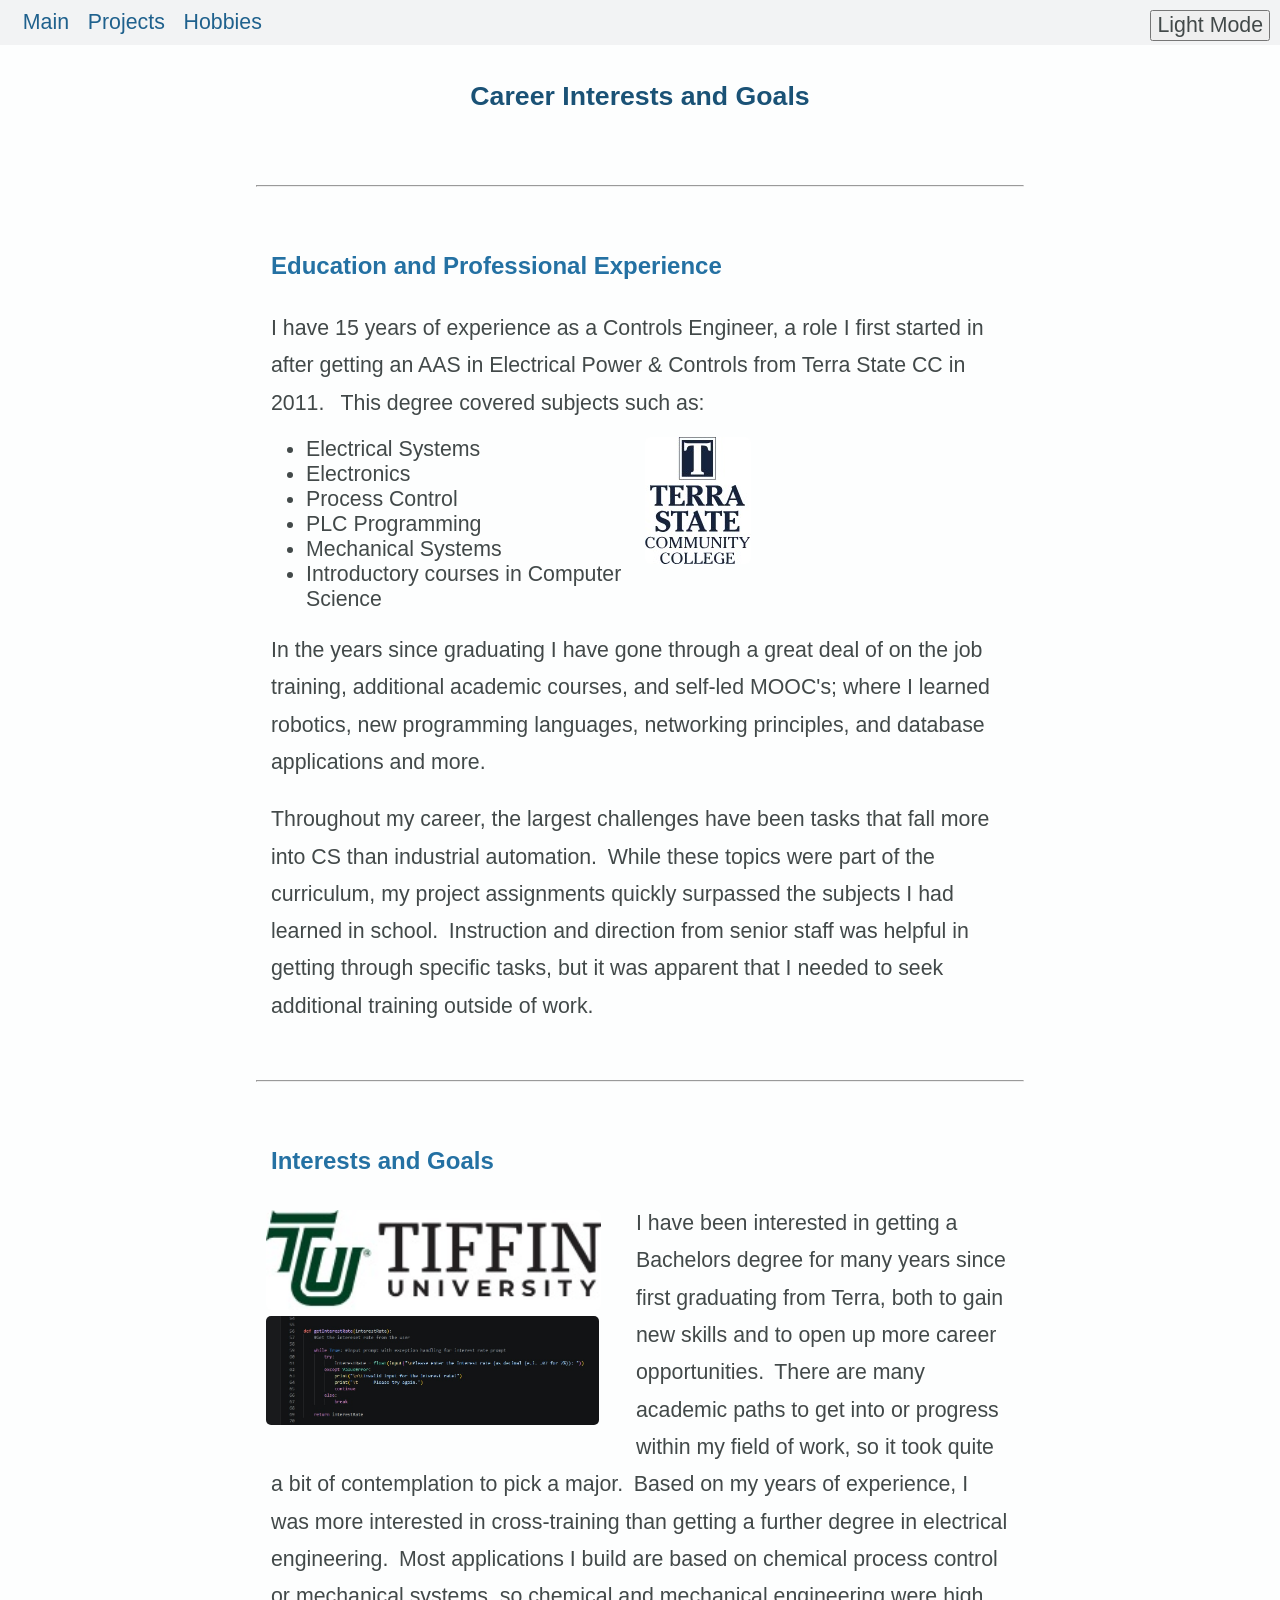
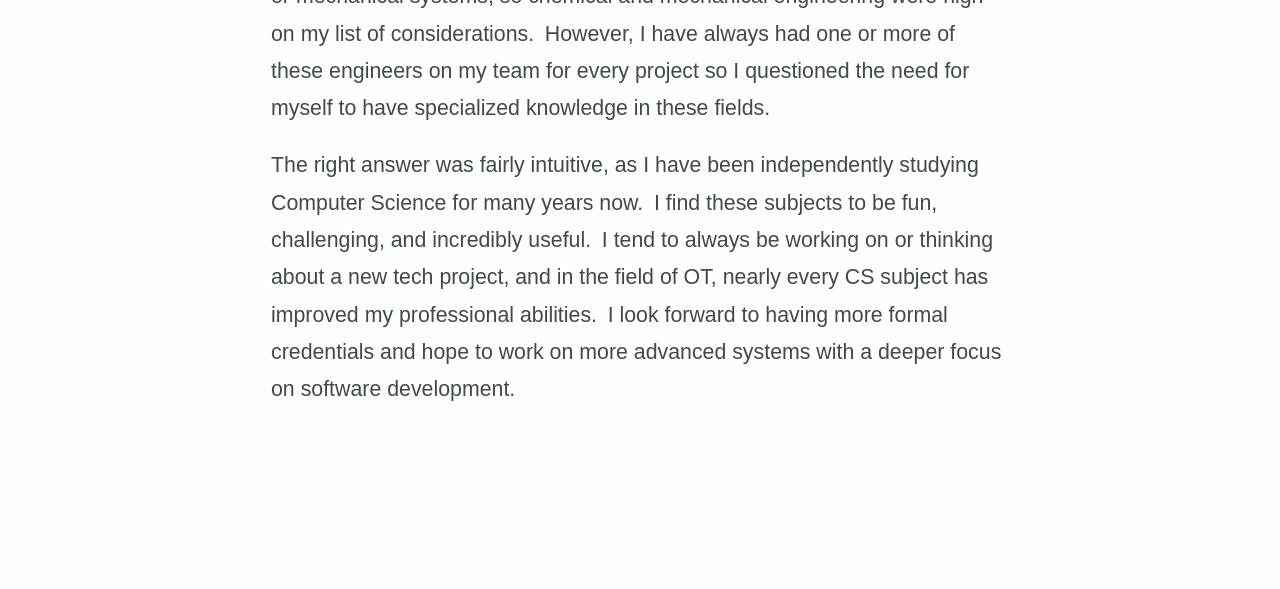
<file: index.html>
<!DOCTYPE html>
<html lang="en">

    <head>
        <!--
        CST255 Internet and Website Development
        Website Project: Index
        Career Interests and Goals
        Author: Austin McDonough
        Date: 08/01/26

        filename: index.html
        -->

        <meta charset="utf-8"/>
        <link rel="stylesheet" href="projectStyle.css">
        <title>Career Interests Website</title>
        <script src="projectScripts.js" defer></script>
    </head>

    <body id="siteBody" class="lightMode">
        <nav>
            <a href="index.html">Main</a>
            <a href="projects.html">Projects</a>
            <a href="hobbies.html">Hobbies</a>
            <button id="darkLightPB" class="rightAligned optionPB">Dark Mode</button>
        </nav>
        

        <header>
            <h1 class="h1Light">Career Interests and Goals</h1>
            <hr>
        </header>

        <article>
            <h2 class="h2Light">Education and Professional Experience</h2>
            <p>
                I have 15 years of experience as a Controls Engineer, a role I first started in
                after getting an AAS in Electrical Power & Controls from Terra State CC in 2011.&ensp;
                This degree covered subjects such as:
            </p>
            <div class="hbox2" style="margin-bottom: 15px;">
                <ul>
                    <li>Electrical Systems</li> 
                    <li>Electronics</li>
                    <li>Process Control</li>
                    <li>PLC Programming</li> 
                    <li>Mechanical Systems</li>
                    <li>Introductory courses in Computer Science</li>
                </ul>
                <img src="TerraLogo.jpg" alt="Terra State Community College Logo">
            </div>
            <p>
                In the years since graduating I have gone through a great deal of on the job training,
                additional academic courses, and self-led MOOC's; where I learned robotics, new
                programming languages, networking principles, and database applications and more.

            </p>
            <p>
                Throughout my career, the largest challenges have been tasks that fall more into
                CS than industrial automation.&ensp;While these topics were part of the curriculum,
                my project assignments quickly surpassed the subjects I had learned in school.&ensp;Instruction
                and direction from senior staff was helpful in getting through specific tasks, but
                it was apparent that I needed to seek additional training outside of work.
            </p>

            <hr>
            <h2 class="h2Light">Interests and Goals</h2>


            <div class="sidebarfloatL" style="background-color: transparent;">
                <img src="TiffinLogo.jpg" alt="Tiffin University Logo" height="100px">
                <img src="ProgrammingIDE.jpg" alt="Programming IDE screenshot" width="95%">
            </div>

            <p>
                I have been interested in getting a Bachelors degree for many years since first
                graduating from Terra, both to gain new skills and to open up more career 
                opportunities.&ensp;There are many academic paths to get into or progress within my field 
                of work, so it took quite a bit of contemplation to pick a major.&ensp;Based on my years 
                of experience, I was more interested in cross-training than getting a further degree 
                in electrical engineering.&ensp;Most applications I build are based on chemical process 
                control or mechanical systems, so chemical and mechanical engineering were high on 
                my list of considerations.&ensp;However, I have always had one or more of these engineers 
                on my team for every project so I questioned the need for myself to have specialized 
                knowledge in these fields.
            </p>
            <p>
                The right answer was fairly intuitive, as I have been independently studying Computer 
                Science for many years now.&ensp;I find these subjects to be fun, challenging, and incredibly 
                useful.&ensp;I tend to always be working on or thinking about a new tech project, and in the field 
                of OT, nearly every CS subject has improved my professional abilities.&ensp;I look forward to 
                having more formal credentials and hope to work on more advanced systems with a deeper focus  
                on software development.
            </p>
            

        </article>


        <footer>

        </footer>


    </body>

</html>
</file>
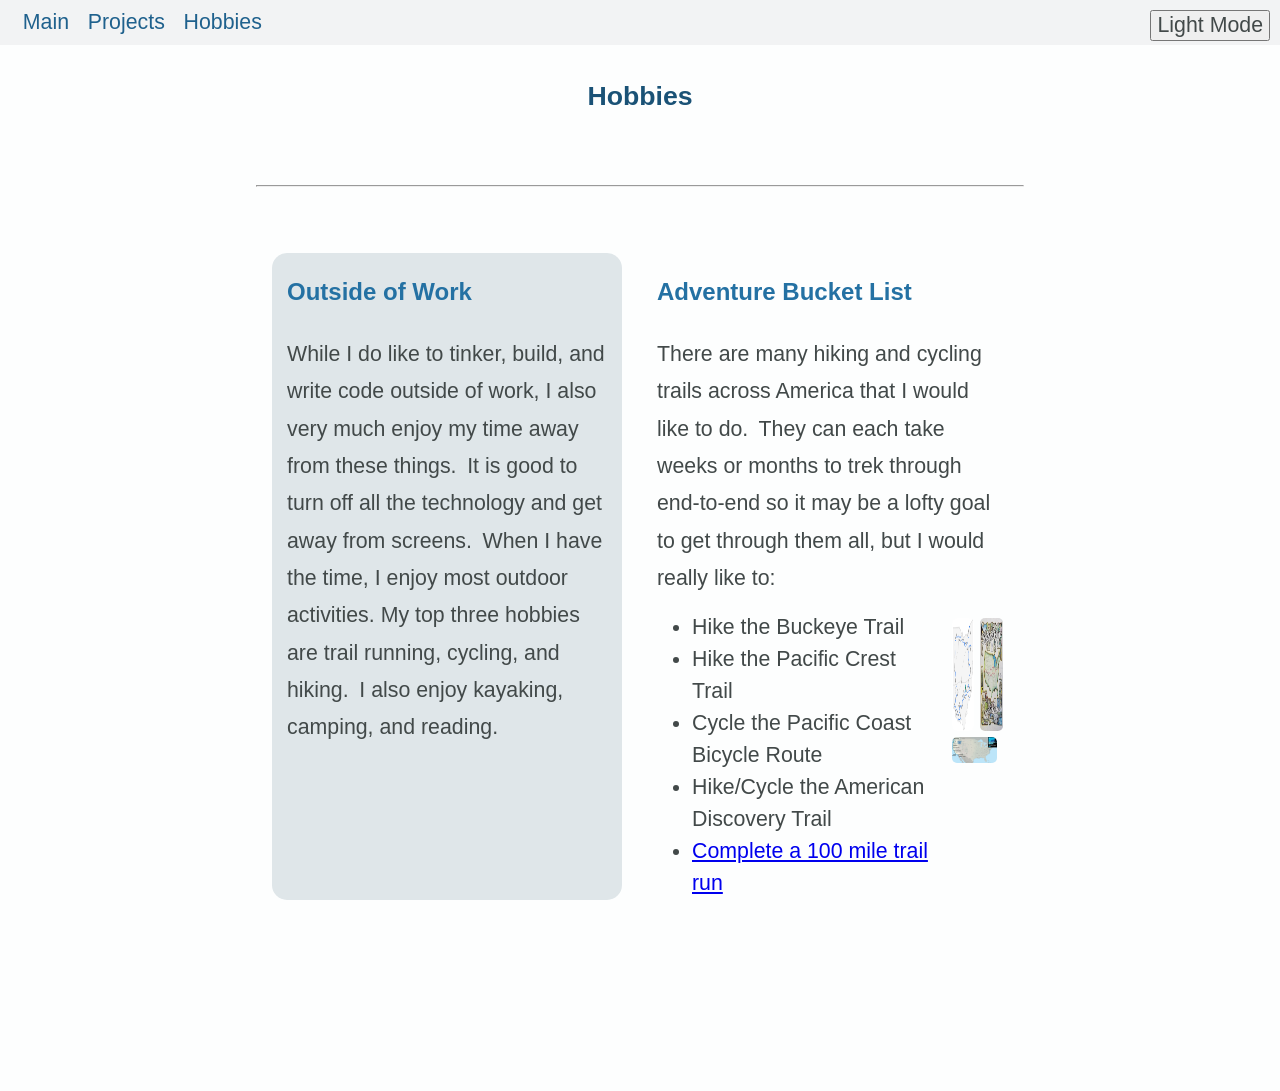
<file: hobbies.html>
<!DOCTYPE html>
<html lang="en">

    <head>
        <!--
        CST255 Internet and Website Development
        Website Project
        Hobbies
        Author: Austin McDonough
        Date: 08/01/26

        filename: hobbies.html
        -->

        <meta charset="utf-8"/>
        <link rel="stylesheet" href="projectStyle.css">
        <title>Hobbies</title>
        <script src="projectScripts.js" defer></script>
        <script src="imageScript.js" defer></script>
    </head>

    <body id="siteBody" class="lightMode">
        <nav>
            <a href="index.html">Main</a>
            <a href="projects.html">Projects</a>
            <a href="hobbies.html">Hobbies</a>
            <button id="darkLightPB" class="rightAligned optionPB">Dark Mode</button>
        </nav>

        
        <header>
            <h1 class="h1Light">Hobbies</h1>
            <hr>
        </header>

        <article class="column-article">

            <div id="sidenote" class="sidebar sidebarLight">
                <h2 class="h2Light">Outside of Work</h2>
                <p>
                    While I do like to tinker, build, and write code outside of work, I also very much 
                    enjoy my time away from these things.&ensp;It is good to turn off all the technology 
                    and get away from screens.&ensp;When I have the time, I enjoy most outdoor activities.

                    My top three hobbies are trail running, cycling, and hiking.&ensp;I also enjoy kayaking,
                    camping, and reading.
                </p>

            </div>

            <div class="content">
                <h2 class="h2Light">Adventure Bucket List</h2>
                <p>
                    There are many hiking and cycling trails across America that I would like to do.&ensp;They 
                    can each take weeks or months to trek through end-to-end so it may be a lofty goal to 
                    get through them all, but I would really like to: 
                
                <div class="hbox2" style="margin-top: 10px;">
                    <ul style="width: 250px; line-height: 1.5;">
                        <li>Hike the Buckeye Trail</li>
                        <li>Hike the Pacific Crest Trail</li>
                        <li>Cycle the Pacific Coast Bicycle Route</li>
                        <li>Hike/Cycle the American Discovery Trail</li>
                        <li><a href="https://www.westernreserveracing.com/burning-river-endurance-run-and-relay">Complete a 100 mile trail run</a></li>
                    </ul>
                    <div style="padding-top: 10%;">
                        <img id="img1" src="bta-map-overview.png" alt="Buckey Trail Overview" width="40%" height="40%">
                        <img id="img2" src="AmericanDiscovery.jpg" alt="American Discovery Trail Overview" width="40%" height="40%">
                        <img src="PacificCoast.jpg" alt="Pacific Coast Trail Overview" width="80%">
                    </div>
                </div>
            </div>

        </article>


        <footer>
            
        </footer>


    </body>

</html>
</file>
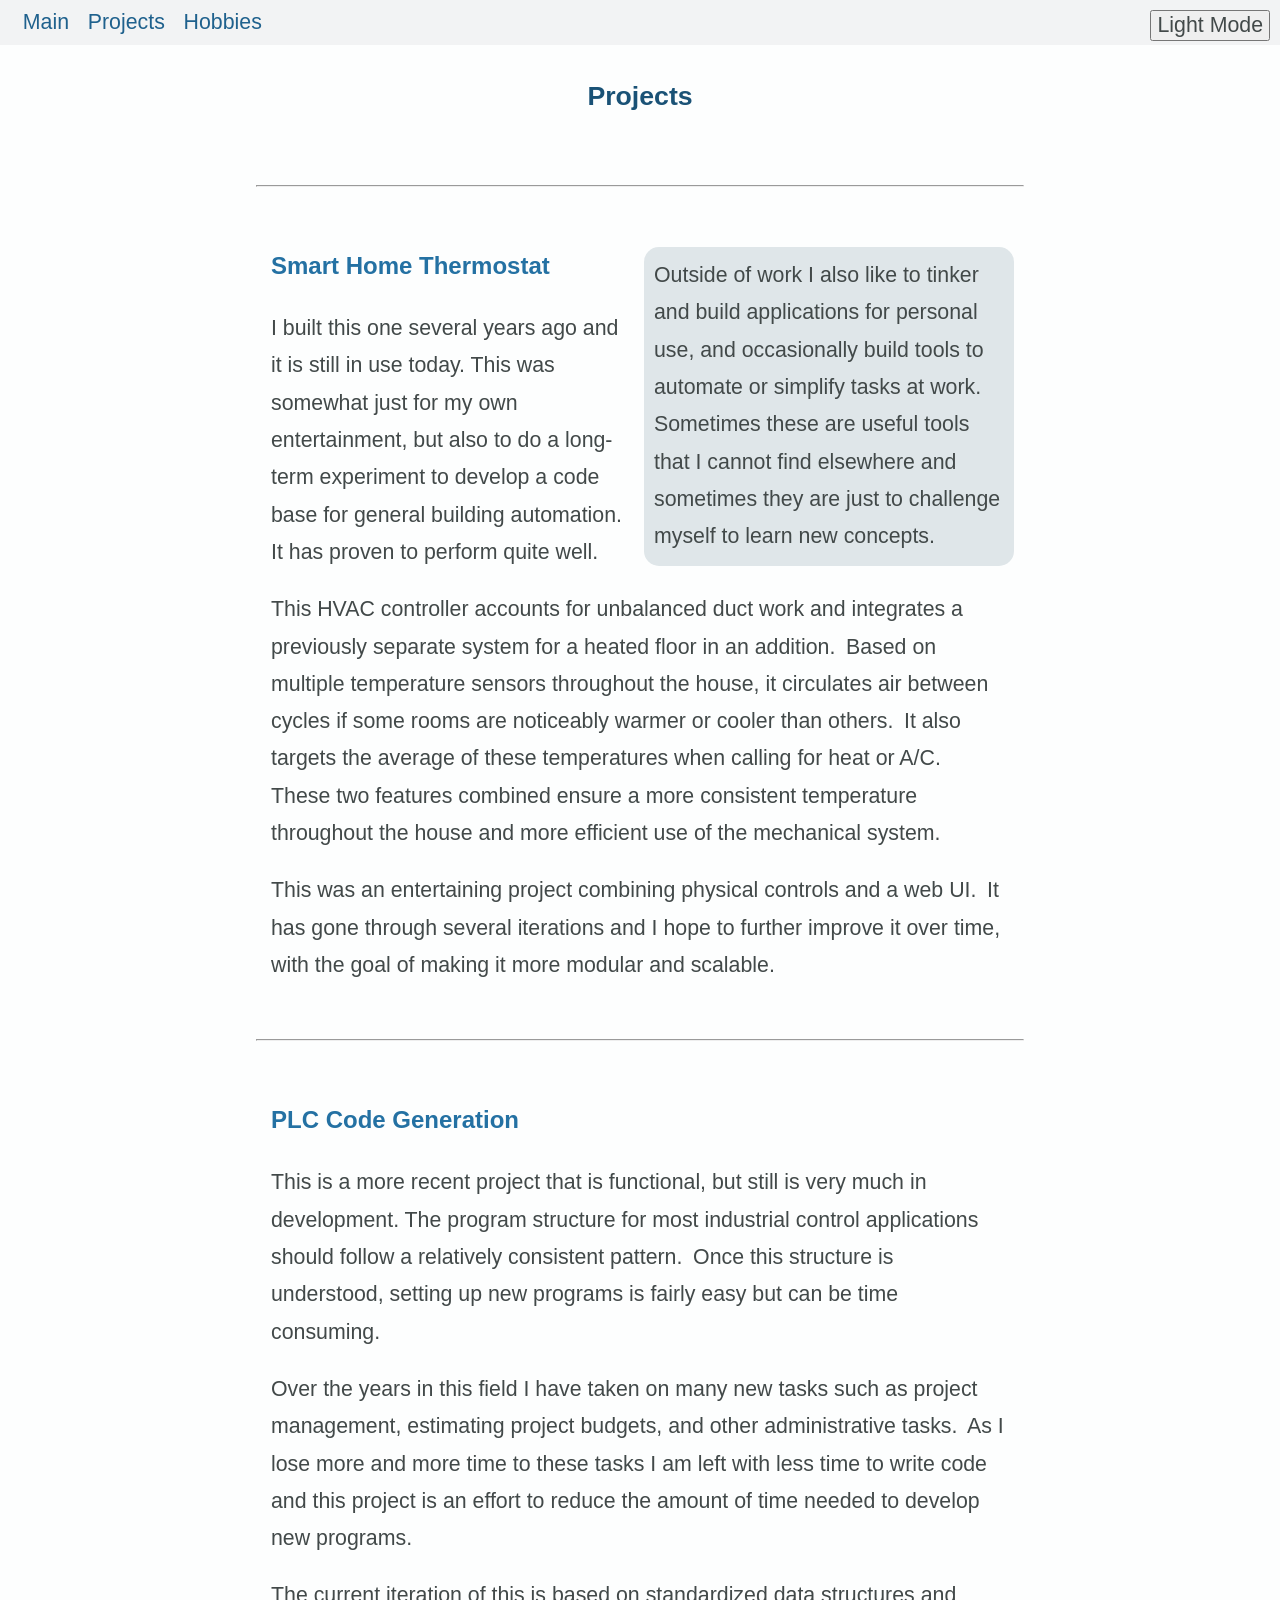
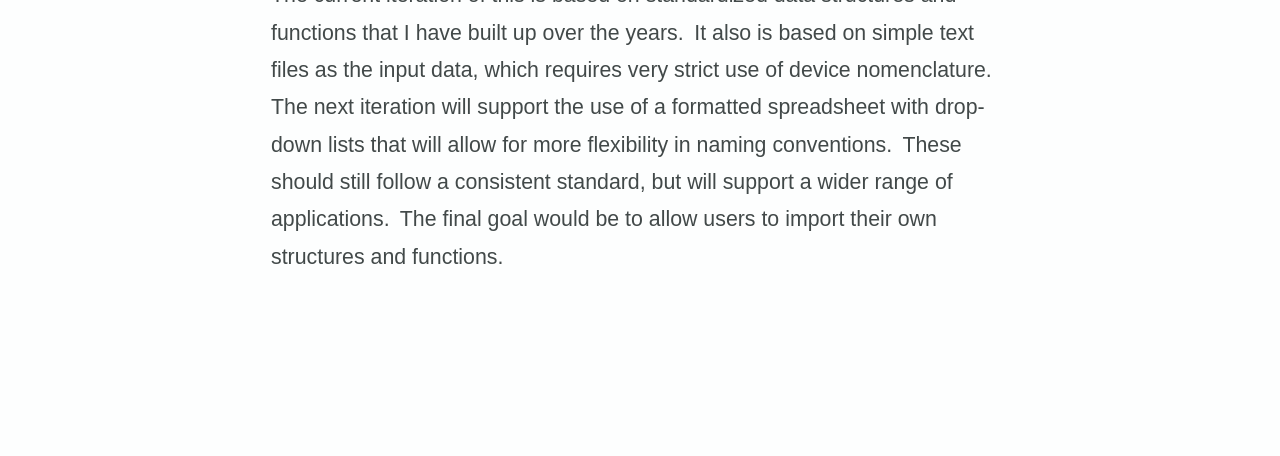
<file: projects.html>
<!DOCTYPE html>
<html lang="en">

    <head>
        <!--
        CST255 Internet and Website Development
        Website Project
        Projects
        Author: Austin McDonough
        Date: 08/01/26

        filename: projects.html
        -->

        <meta charset="utf-8"/>
        <link rel="stylesheet" href="projectStyle.css">
        <title>Projects</title>
        <script src="projectScripts.js" defer></script>
    </head>

    <body id="siteBody" class="lightMode">
        <nav>
            <a href="index.html">Main</a>
            <a href="projects.html">Projects</a>
            <a href="hobbies.html">Hobbies</a>
            <button id="darkLightPB" class="rightAligned optionPB">Dark Mode</button>
        </nav>


        <header>
            <h1 class="h1Light">Projects</h1>
            <hr>
        </header>

            <article>
                <p id="sidenote" class="sidebarfloatR sidebarLight">
                    Outside of work I also like to tinker and build applications for personal use,
                    and occasionally build tools to automate or simplify tasks at work.  Sometimes
                    these are useful tools that I cannot find elsewhere and sometimes they are 
                    just to challenge myself to learn new concepts.  
                </p>
                <h2 class="h2Light">Smart Home Thermostat</h2>
                <p>
                    I built this one several years ago and it is still in use today.  This was
                    somewhat just for my own entertainment, but also to do a long-term experiment to 
                    develop a code base for general building automation.  It has proven to perform
                    quite well.  
                </p>
                <p>
                    This HVAC controller accounts for unbalanced duct work and integrates a previously 
                    separate system for a heated floor in an addition.&ensp;Based on multiple temperature
                    sensors throughout the house, it circulates air between cycles if some rooms are 
                    noticeably warmer or cooler than others.&ensp;It also targets the average of these 
                    temperatures when calling for heat or A/C.&ensp;These two features combined ensure a more
                    consistent temperature throughout the house and more efficient use of the mechanical system.
                </p>
                <p>
                    This was an entertaining project combining physical controls and a web UI.&ensp;It has
                    gone through several iterations and I hope to further improve it over time, with the 
                    goal of making it more modular and scalable.
                </p>
            </article>


            <hr>

            <article>
                <h2 class="h2Light">PLC Code Generation</h2>
                <p>
                    This is a more recent project that is functional, but still is very much in development.
                    The program structure for most industrial control applications should follow a relatively
                    consistent pattern.&ensp;Once this structure is understood, setting up new programs is fairly
                    easy but can be time consuming.
                </p>
                <p>
                    Over the years in this field I have taken on many new tasks such as project management, 
                    estimating project budgets, and other administrative tasks.&ensp;As I lose more and more time 
                    to these tasks I am left with less time to write code and this project is an effort to 
                    reduce the amount of time needed to develop new programs. 
                </p>
                <p>
                    The current iteration of this is based on standardized data structures and functions 
                    that I have built up over the years.&ensp;It also is based on simple text files as the input 
                    data, which requires very strict use of device nomenclature.&ensp;The next iteration will 
                    support the use of a formatted spreadsheet with drop-down lists that will allow for more 
                    flexibility in naming conventions.&ensp;These should still follow a consistent standard, but 
                    will support a wider range of applications.&ensp;The final goal would be to allow users to 
                    import their own structures and functions.
                </p>
            </article>

        <footer>
        </footer>
        
    </body>

</html>
</file>
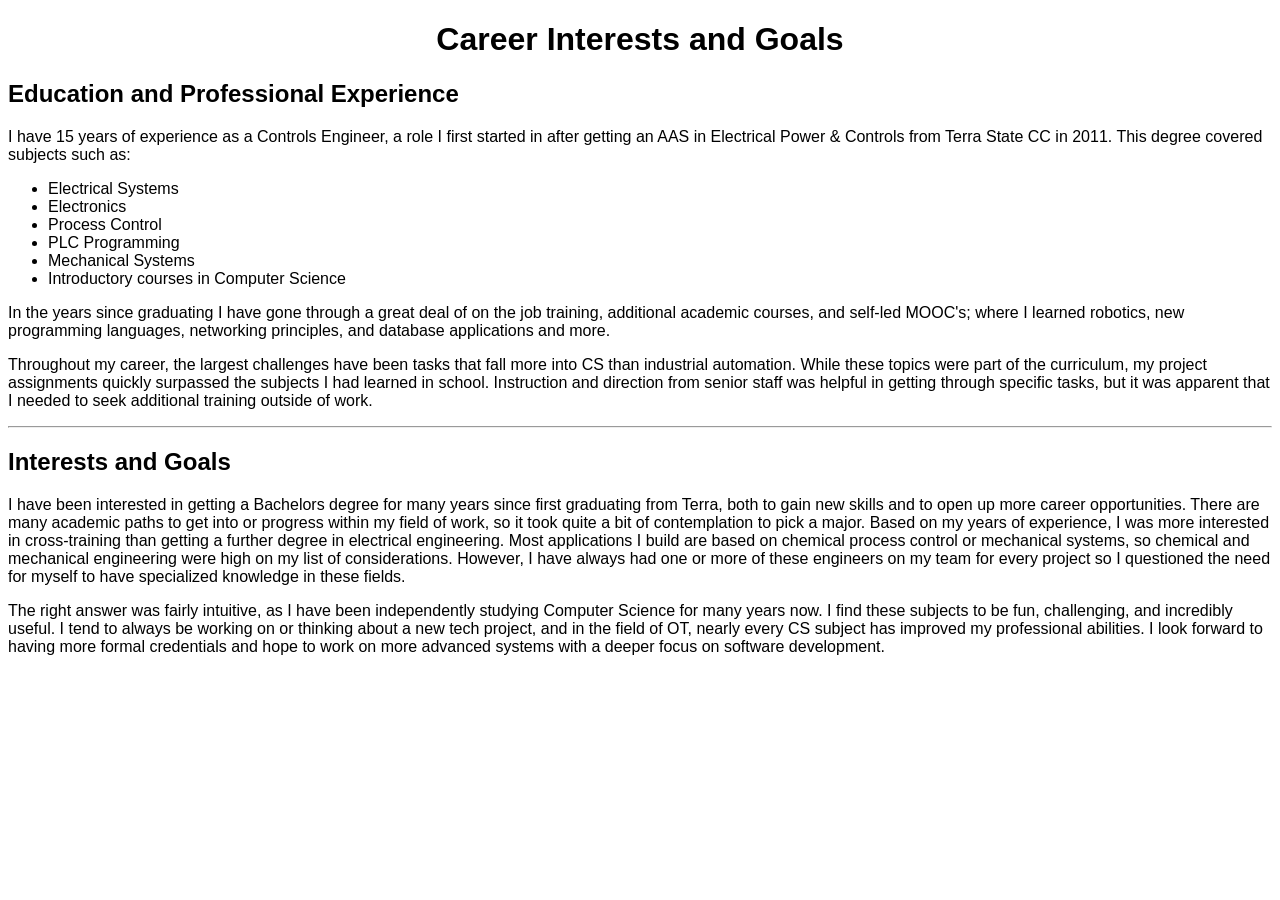
<file: websiteProject.html>
<!DOCTYPE html>
<html lang="en">

    <head>
        <!--
        CST255 Internet and Website Development
        Website Project
        Career Interests and Goals
        Author: Austin McDonough
        Date: 07/04/26

        filename: websiteProject.html
        -->

        <meta charset="utf-8"/>
        <style>
            body {font-family: Arial, Helvetica, sans-serif;}
        </style>
        <title>Career Interests Website</title>   
    </head>

    <body>
        <header>
            <h1 align="center">Career Interests and Goals</h1>
        </header>

        <article>
            <h2>Education and Professional Experience</h2>
            <p>
                I have 15 years of experience as a Controls Engineer, a role I first started in
                after getting an AAS in Electrical Power & Controls from Terra State CC in 2011.
                This degree covered subjects such as: 
                <ul>
                    <li>Electrical Systems</li> 
                    <li>Electronics</li>
                    <li>Process Control</li>
                    <li>PLC Programming</li> 
                    <li>Mechanical Systems</li>
                    <li>Introductory courses in Computer Science</li>
                </ul>
                In the years since graduating I have gone through a great deal of on the job training,
                additional academic courses, and self-led MOOC's; where I learned robotics, new
                programming languages, networking principles, and database applications and more.
            </p>
            <p>
                Throughout my career, the largest challenges have been tasks that fall more into
                CS than industrial automation.  While these topics were part of the curriculum,
                my project assignments quickly surpassed the subjects I had learned in school.  Instruction
                and direction from senior staff was helpful in getting through specific tasks, but
                it was apparent that I needed to seek additional training outside of work.
            </p>

            <hr>

            <h2>Interests and Goals</h2>
            <p>
                I have been interested in getting a Bachelors degree for many years since first
                graduating from Terra, both to gain new skills and to open up more career 
                opportunities.  There are many academic paths to get into or progress within my field 
                of work, so it took quite a bit of contemplation to pick a major.  Based on my years 
                of experience, I was more interested in cross-training than getting a further degree 
                in electrical engineering.  Most applications I build are based on chemical process 
                control or mechanical systems, so chemical and mechanical engineering were high on 
                my list of considerations.  However, I have always had one or more of these engineers 
                on my team for every project so I questioned the need for myself to have specialized 
                knowledge in these fields.
            </p>
            <p>
                The right answer was fairly intuitive, as I have been independently studying Computer 
                Science for many years now.  I find these subjects to be fun, challenging, and incredibly 
                useful.  I tend to always be working on or thinking about a new tech project, and in the field 
                of OT, nearly every CS subject has improved my professional abilities.  I look forward to 
                having more formal credentials and hope to work on more advanced systems with a deeper focus  
                on software development.
            </p>
        </article>

    </body>

</html>
</file>
<file: projectStyle.css>
/*
CST255 Internet and Website Development
Website Project
Hobbies
Author: Austin McDonough
Date: 08/01/26
filename: projectStyle.css
*/


/*  CSS Reset Statements  */
article, aside, figcaption, figure, 
footer, header, main, nav, section {
    display: block;
}


address, article, aside, blockquote, body,
cite, div, dl, dt, dd, em, figcaption, figure,
footer, h1, h2, h3, h4, h5, h6, header, html,
img, li, main, nav, ol, p, section, span, ul {
    background: transparent;
    font-size: 100%;
    margin: 0;
    padding: 0;
    vertical-align: baseline;
}


/*  Style Sheet Statements  */
body {
    background-color: #FDFEFE;
    font-family: 'Gill Sans', 'Gill Sans MT', Calibri, 'Trebuchet MS', sans-serif;
    color: #424949;
    font-size: 16pt;
    width: 60%;
    min-width: 600px;
    max-width: 1000px;
    margin-left: auto;
    margin-right: auto;
    overflow-x: hidden;
}


.lightMode {
    background-color: #FDFEFE;
    color: #424949;
}


.darkMode {
    background-color: #424949;
    color: #FDFEFE;
}


article {
    max-width: 1200px;
}


h1 {
    /*color: #1A5276;*/
    font-size: 20pt;
    height: 60px;
    line-height: 2;
    text-align: center;
    vertical-align: middle;
    margin: 10px;
    padding: 5px;
    border: 5px;
}


h2 {
    /*color: #2471A3;*/
    font-size: 18pt;
    line-height: 2;
    text-align: left;
    margin: 10px;
    padding: 5px;
    border: 5px;
}


.h1Light {
    color: #1A5276
}


.h2Light {
    color: #2471A3
}


.hDark {
    color: #ecf0f1
}


p {
    margin: 10px;
    padding: 5px;
    border: 5px;
    line-height: 1.75;
}


ul {
    padding-left: 50px;
}


nav ul {
    list-style: none;
    list-style-image: none;
}


nav {
    background-color: #F2F3F4;
    width: 100vw;
    position: relative;
    left: 50%;
    right: 50%;
    margin-left: -50vw;
    margin-right: -50vw;
    margin-bottom: 20px;
    padding: 10px;
}


a:visited {
    color: rgb(0,0,255);
}


nav a {
    text-decoration: none;
    background-color: inherit;
    color: #1F618D;
    font-size: 16pt;
    margin-left: 1%;
}


nav a:visited {
    color: #1F618D;
}


.rightAligned {
    position: fixed;
    right: 0;
}


.optionPB {
    font-family: 'Gill Sans', 'Gill Sans MT', Calibri, 'Trebuchet MS', sans-serif;
    color: #424949;
    font-size: 16pt;
    padding-left: 5px;
    padding-right: 5px;
    margin-right: 10px;
    margin-bottom: 10px;
}


.column-article {
    display: flex;
    justify-content: space-between;
    gap: 20px;
    padding: 1rem;
}


.sidebar {
    width: 350px;
    min-width: 300px;
    border-radius: 15px;
}


.sidebarLight {
    background-color: #dfe6e9;
    color: inherit;
}


.sidebarDark {
    background-color: rgb(0,0,0);
    color: #dfe6e9;
}


.sidebarfloatL {
    width: 350px;
    border-radius: 15px;
    float: left;
    padding: 10px;
    margin-right: 10px;
}


.sidebarfloatR {
    width: 350px;
    border-radius: 15px;
    float: right;
    padding: 10px;
    margin-left: 10px;
}


.content {
    flex: 1;
}


hr {
    margin-top: 50px;
    margin-bottom: 50px;
}

.separator {
    height: 100px;
    width: 150vw;
    margin-left: -50vw;
    margin-right: -50vw;
    /*background-color: #00b894;*/
}


.hbox2 {
    display: grid;
    grid-template-columns: 1fr 1fr;
    gap: 10px;
    vertical-align: middle;
}


.hbox3 {
    display: grid;
    grid-template-columns: 1fr 1fr 1fr;
    gap: 1px;
    vertical-align: middle;
    margin: 20px;
    padding: 5px;
    border: 5px;
}


img {
    border-radius: 5px;
}


footer {
    clear: left;
    height: 100px;
    background-color: rgba(252,252,252,0.05);
    width: 100vw;
    position: relative;
    left: 50%;
    right: 50%;
    margin-left: -50vw;
    margin-right: -50vw;
    margin-top: 75px;
}


footer a {
    float: left;
    width: 15%;
}
</file>
